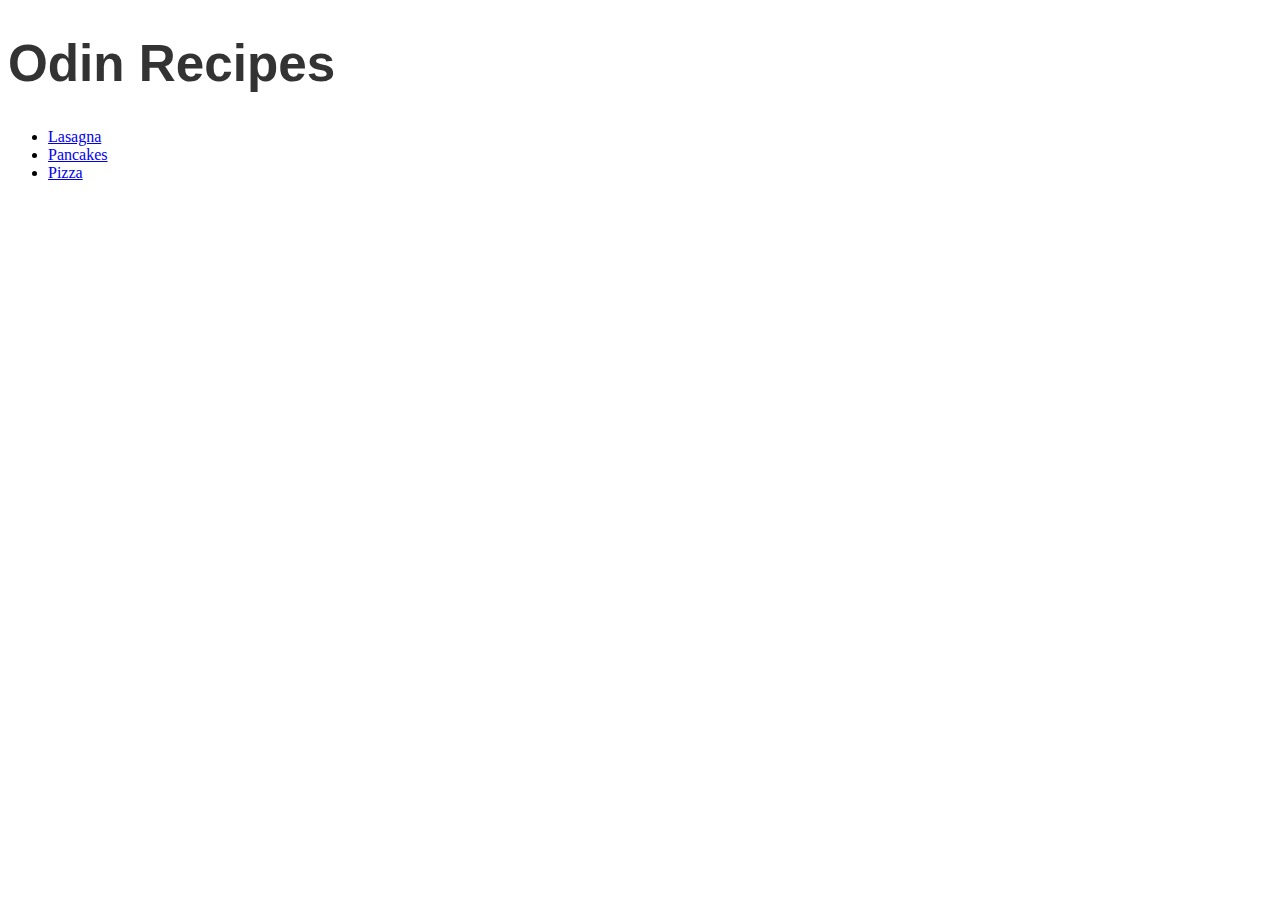
<file: index.html>
<!DOCTYPE html>
<html lang="en">
<head>
    <meta charset="UTF-8">
    <meta name="viewport" content="width=device-width, initial-scale=1.0">
    <title>Welcome to Odin Recipes</title>
    <link rel="stylesheet" href="/recipes/styles.css">
</head>
<body>
    <h1 class="main_heading">Odin Recipes</h1>
    <ul>
        <li><a href="./recipes/lasagna.html">Lasagna</a></li>
        <li><a href="./recipes/pancakes.html">Pancakes</a></li>
        <li><a href="./recipes/pizza.html">Pizza</a></li>
    </ul>
    
</body>
</html>
</file>
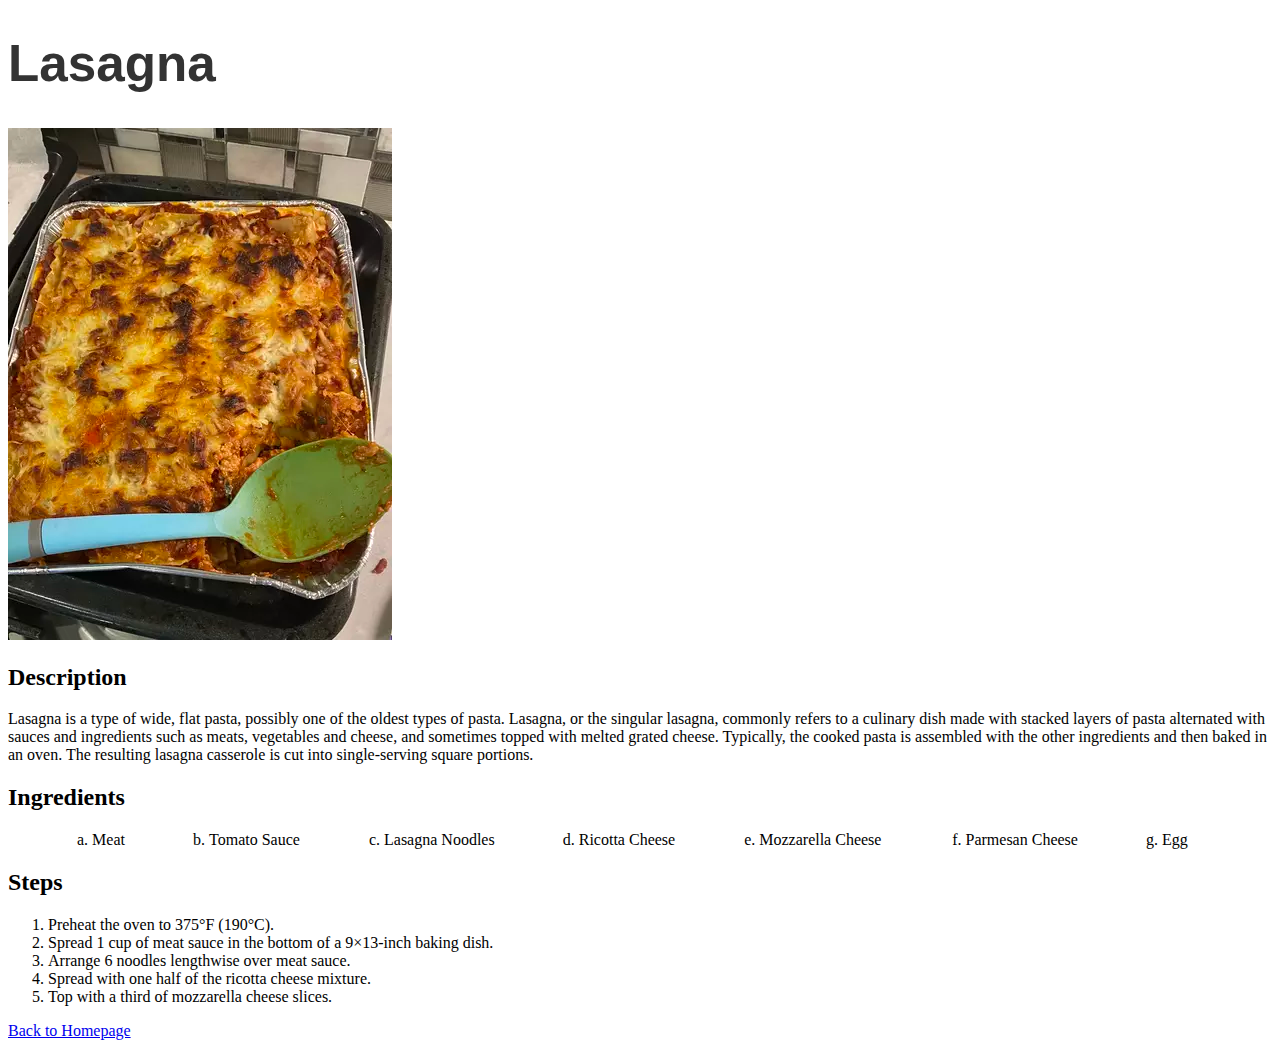
<file: recipes/lasagna.html>
<!DOCTYPE html>
<html lang="en">
<head>
    <meta charset="UTF-8">
    <meta name="viewport" content="width=device-width, initial-scale=1.0">
    <title>Lasagna</title>
    <link rel="stylesheet" href="/recipes/styles.css">
</head>
<body>
    <h1 class="heading_lasagna">Lasagna</h1>
    <img src="./lasagna.webp" alt="Lasagna">
    <h2>Description</h2>
    <p>Lasagna is a type of wide, flat pasta, possibly one of the oldest types of pasta. Lasagna, or the singular lasagna, commonly refers to a culinary dish made with stacked layers of pasta alternated with sauces and ingredients such as meats, vegetables and cheese, and sometimes topped with melted grated cheese. Typically, the cooked pasta is assembled with the other ingredients and then baked in an oven. The resulting lasagna casserole is cut into single-serving square portions.</p>
    <h2>Ingredients</h2>
    <ul class="recipe_lasagna">
        <li>Meat</li>
        <li>Tomato Sauce</li>
        <li>Lasagna Noodles</li>
        <li>Ricotta Cheese</li>
        <li>Mozzarella Cheese</li>
        <li>Parmesan Cheese</li>
        <li>Egg</li>
    </ul>
    <h2>Steps</h2>
    <ol>
        <li>Preheat the oven to 375°F (190°C).</li>
        <li>Spread 1 cup of meat sauce in the bottom of a 9×13-inch baking dish.</li>
        <li>Arrange 6 noodles lengthwise over meat sauce.</li>
        <li>Spread with one half of the ricotta cheese mixture.</li>
        <li>Top with a third of mozzarella cheese slices.</li>
    </ol>
    <a href="../index.html">Back to Homepage</a>
</body>
</html>
</file>
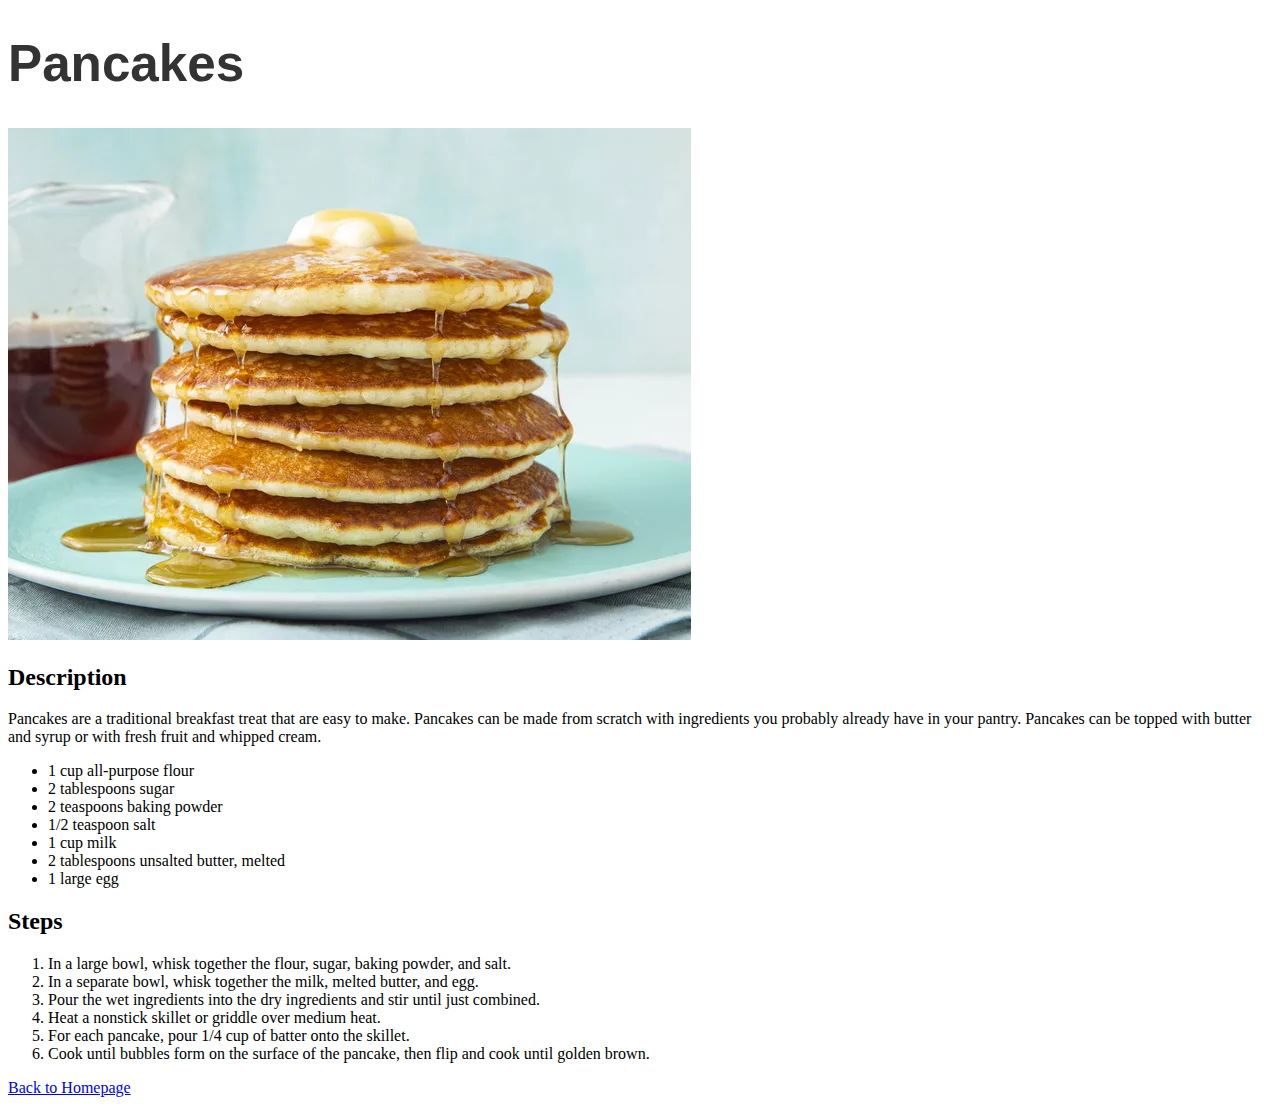
<file: recipes/pancakes.html>
<!DOCTYPE html>
<html lang="en">
<head>
    <meta charset="UTF-8">
    <meta name="viewport" content="width=device-width, initial-scale=1.0">
    <title>Pancakes</title>
    <link rel="stylesheet" href="/recipes/styles.css">
</head>
<body>
    <h1 class="heading_pancakes">Pancakes</h1>
    <img src="./pancakes.webp" alt="Pancakes">
    <h2>Description</h2>
    <p>Pancakes are a traditional breakfast treat that are easy to make. Pancakes can be made from scratch with ingredients you probably already have in your pantry. Pancakes can be topped with butter and syrup or with fresh fruit and whipped cream.</p>
    <ul class="recipe_pancakes">
        <li>1 cup all-purpose flour</li>
        <li>2 tablespoons sugar</li>
        <li>2 teaspoons baking powder</li>
        <li>1/2 teaspoon salt</li>
        <li>1 cup milk</li>
        <li>2 tablespoons unsalted butter, melted</li>
        <li>1 large egg</li>
    </ul>
    <h2>Steps</h2>
    <ol>
        <li>In a large bowl, whisk together the flour, sugar, baking powder, and salt.</li>
        <li>In a separate bowl, whisk together the milk, melted butter, and egg.</li>
        <li>Pour the wet ingredients into the dry ingredients and stir until just combined.</li>
        <li>Heat a nonstick skillet or griddle over medium heat.</li>
        <li>For each pancake, pour 1/4 cup of batter onto the skillet.</li>
        <li>Cook until bubbles form on the surface of the pancake, then flip and cook until golden brown.</li>
    </ol>
    <a href="../index.html">Back to Homepage</a>
</body>
</html>
</file>
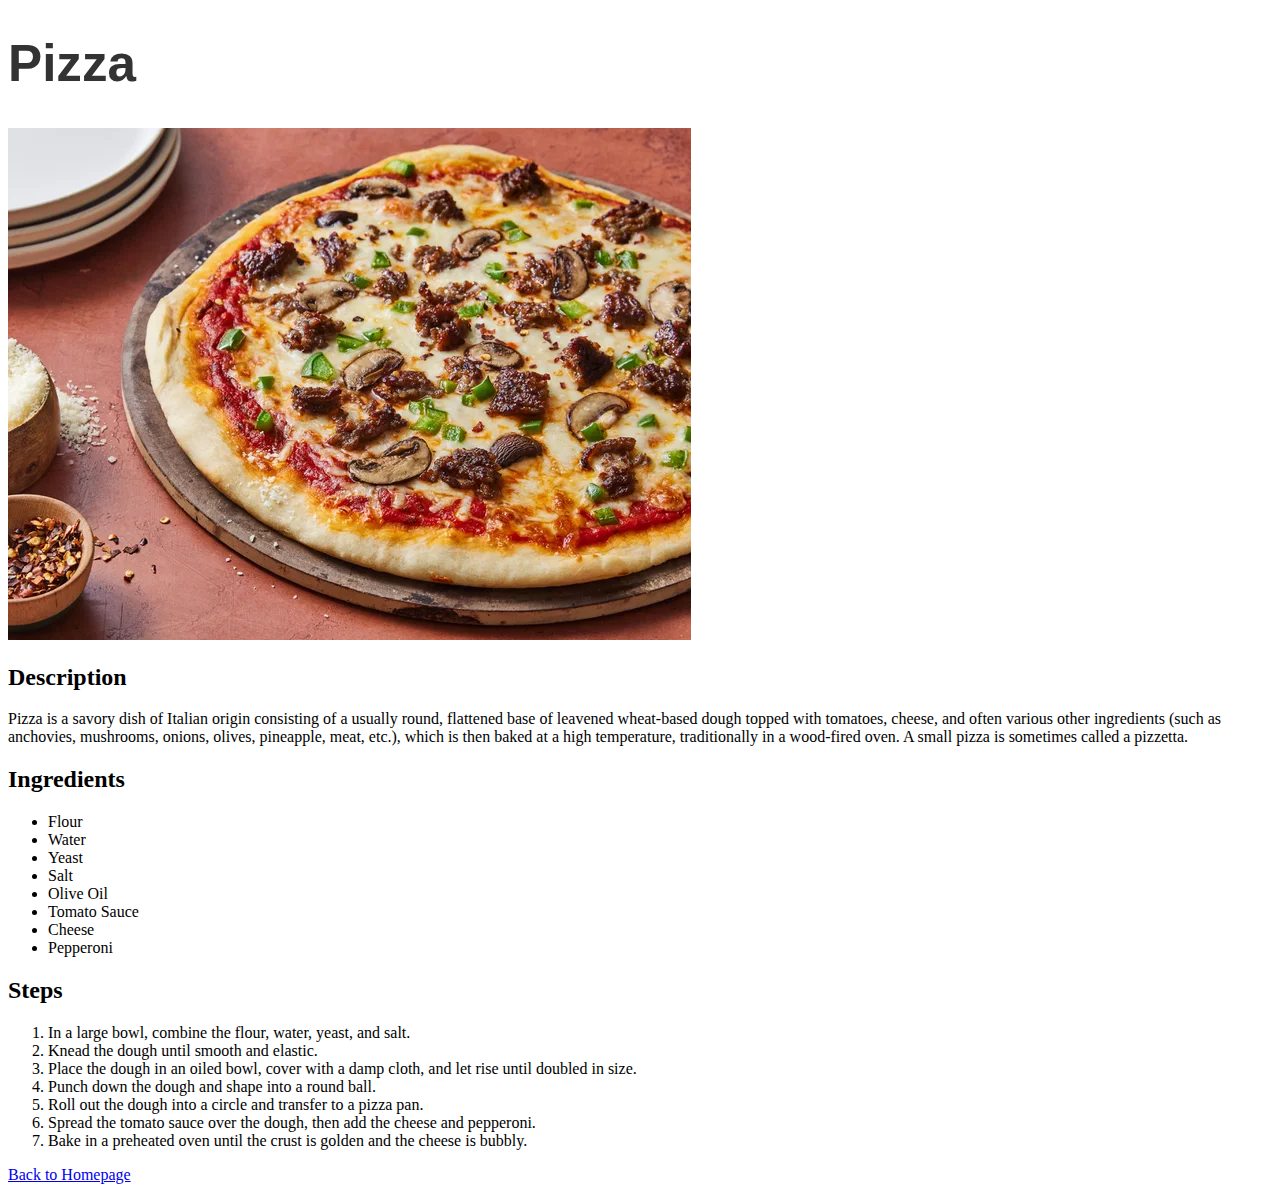
<file: recipes/pizza.html>
<!DOCTYPE html>
<html lang="en">
<head>
    <meta charset="UTF-8">
    <meta name="viewport" content="width=device-width, initial-scale=1.0">
    <title>Pizza</title>
    <link rel="stylesheet" href="/recipes/styles.css">
</head>
<body>
    <h1 class="heading_pizza">Pizza</h1>
    <img src="./pizza.webp" alt="Pizza">
    <h2>Description</h2>
    <p>Pizza is a savory dish of Italian origin consisting of a usually round, flattened base of leavened wheat-based dough topped with tomatoes, cheese, and often various other ingredients (such as anchovies, mushrooms, onions, olives, pineapple, meat, etc.), which is then baked at a high temperature, traditionally in a wood-fired oven. A small pizza is sometimes called a pizzetta.</p>
    <h2 class="recipe_pancakes">Ingredients</h2>
    <ul>
        <li>Flour</li>
        <li>Water</li>
        <li>Yeast</li>
        <li>Salt</li>
        <li>Olive Oil</li>
        <li>Tomato Sauce</li>
        <li>Cheese</li>
        <li>Pepperoni</li>
    </ul>
    <h2>Steps</h2>
    <ol>
        <li>In a large bowl, combine the flour, water, yeast, and salt.</li>
        <li>Knead the dough until smooth and elastic.</li>
        <li>Place the dough in an oiled bowl, cover with a damp cloth, and let rise until doubled in size.</li>
        <li>Punch down the dough and shape into a round ball.</li>
        <li>Roll out the dough into a circle and transfer to a pizza pan.</li>
        <li>Spread the tomato sauce over the dough, then add the cheese and pepperoni.</li>
        <li>Bake in a preheated oven until the crust is golden and the cheese is bubbly.</li>
    </ol>
    <a href="../index.html">Back to Homepage</a>
</body>
</html>
</file>
<file: recipes/styles.css>
.recipe_lasagna {
  display: flex;
  list-style-type: lower-alpha;
  padding: 0;
  justify-content: space-evenly;
}
.main_heading,
.heading_lasagna,
.heading_pancakes,
.heading_pizza {
  font-size: 1.5em;
  color: #333;
  font-family: "georgia", sans-serif;
  font-size: 4vw;
}
</file>
